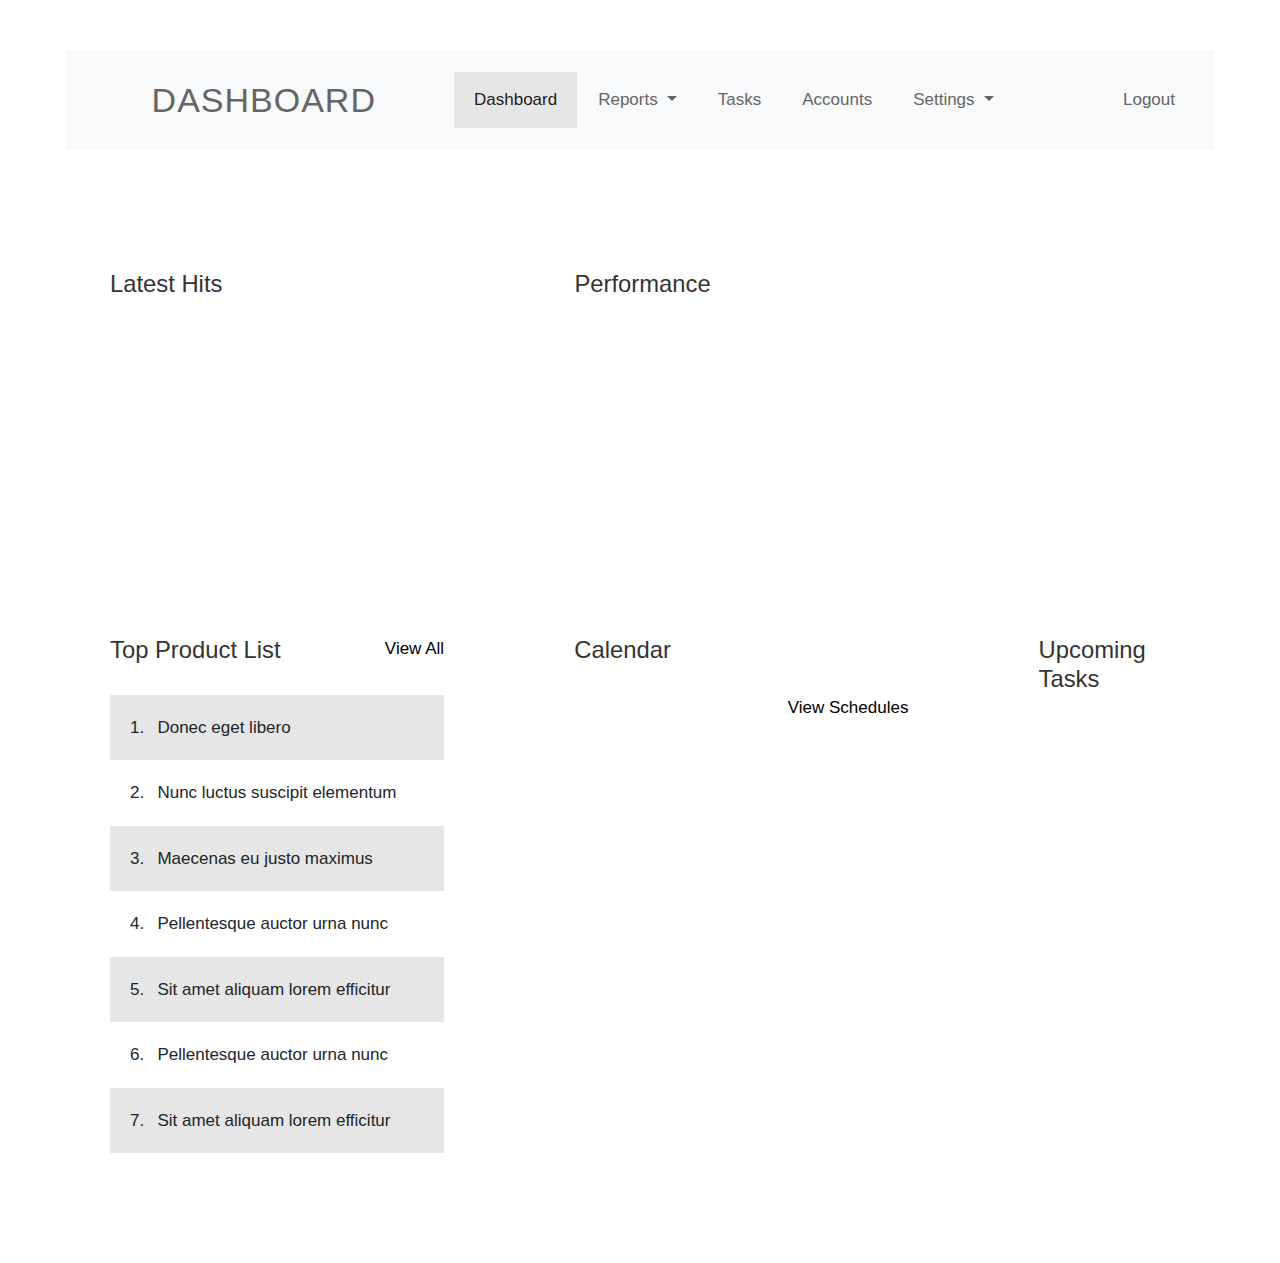
<file: index.html>
<!DOCTYPE html>
<html lang="en">

<head>
    <meta charset="UTF-8">
    <meta name="viewport" content="width=device-width, initial-scale=1.0">
    <meta http-equiv="X-UA-Compatible" content="ie=edge">
    <title>Miranda's Coaching Tracker</title>
    <!--

    Template 2108 Dashboard

	http://www.tooplate.com/view/2108-dashboard

    -->
    <link rel="stylesheet" href="https://fonts.googleapis.com/css?family=Open+Sans:300,400,600">
    <!-- https://fonts.google.com/specimen/Open+Sans -->
    <link rel="stylesheet" href="css/fontawesome.min.css">
    <!-- https://fontawesome.com/ -->
    <link rel="stylesheet" href="css/fullcalendar.min.css">
    <!-- https://fullcalendar.io/ -->
    <link rel="stylesheet" href="css/bootstrap.min.css">
    <!-- https://getbootstrap.com/ -->
    <link rel="stylesheet" href="css/tooplate.css">
</head>

<body id="reportsPage">
    <div class="" id="home">
        <div class="container">
            <div class="row">
                <div class="col-12">
                    <nav class="navbar navbar-expand-xl navbar-light bg-light">
                        <a class="navbar-brand" href="#">
                            <i class="fas fa-3x fa-tachometer-alt tm-site-icon"></i>
                            <h1 class="tm-site-title mb-0">Dashboard</h1>
                        </a>
                        <button class="navbar-toggler ml-auto mr-0" type="button" data-toggle="collapse" data-target="#navbarSupportedContent" aria-controls="navbarSupportedContent"
                            aria-expanded="false" aria-label="Toggle navigation">
                            <span class="navbar-toggler-icon"></span>
                        </button>

                        <div class="collapse navbar-collapse" id="navbarSupportedContent">
                            <ul class="navbar-nav mx-auto">
                                <li class="nav-item">
                                    <a class="nav-link active" href="#">Dashboard
                                        <span class="sr-only">(current)</span>
                                    </a>
                                </li>
                                <li class="nav-item dropdown">
                                    <a class="nav-link dropdown-toggle" href="#" id="navbarDropdown" role="button" data-toggle="dropdown" aria-haspopup="true"
                                        aria-expanded="false">
                                        Reports
                                    </a>
                                    <div class="dropdown-menu" aria-labelledby="navbarDropdown">
                                        <a class="dropdown-item" href="#">Daily Report</a>
                                        <a class="dropdown-item" href="#">Weekly Report</a>
                                        <a class="dropdown-item" href="#">Yearly Report</a>
                                    </div>
                                </li>
                                <li class="nav-item">
                                    <a class="nav-link" href="tasks.html">Tasks</a>
                                </li>

                                <li class="nav-item">
                                    <a class="nav-link" href="accounts.html">Accounts</a>
                                </li>
                                <li class="nav-item dropdown">
                                    <a class="nav-link dropdown-toggle" href="#" id="navbarDropdown" role="button" data-toggle="dropdown" aria-haspopup="true"
                                        aria-expanded="false">
                                        Settings
                                    </a>
                                    <div class="dropdown-menu" aria-labelledby="navbarDropdown">
                                        <a class="dropdown-item" href="#">Profile</a>
                                        <a class="dropdown-item" href="#">Billing</a>
                                        <a class="dropdown-item" href="#">Customize</a>
                                    </div>
                                </li>
                            </ul>
                            <ul class="navbar-nav">
                                <li class="nav-item">
                                    <a class="nav-link d-flex" href="login.html">
                                        <i class="far fa-user mr-2 tm-logout-icon"></i>
                                        <span>Logout</span>
                                    </a>
                                </li>
                            </ul>
                        </div>
                    </nav>
                </div>
            </div>
            <!-- row -->
            <div class="row tm-content-row tm-mt-big">
                <div class="tm-col tm-col-big">
                    <div class="bg-white tm-block h-100">
                        <h2 class="tm-block-title">Latest Hits</h2>
                        <canvas id="lineChart"></canvas>
                    </div>
                </div>
                <div class="tm-col tm-col-big">
                    <div class="bg-white tm-block h-100">
                        <h2 class="tm-block-title">Performance</h2>
                        <canvas id="barChart"></canvas>
                    </div>
                </div>
                <div class="tm-col tm-col-small">
                    <div class="bg-white tm-block h-100">
                        <canvas id="pieChart" class="chartjs-render-monitor"></canvas>
                    </div>
                </div>

                <div class="tm-col tm-col-big">
                    <div class="bg-white tm-block h-100">
                        <div class="row">
                            <div class="col-8">
                                <h2 class="tm-block-title d-inline-block">Top Product List</h2>

                            </div>
                            <div class="col-4 text-right">
                                <a href="products.html" class="tm-link-black">View All</a>
                            </div>
                        </div>
                        <ol class="tm-list-group tm-list-group-alternate-color tm-list-group-pad-big">
                            <li class="tm-list-group-item">
                                Donec eget libero
                            </li>
                            <li class="tm-list-group-item">
                                Nunc luctus suscipit elementum
                            </li>
                            <li class="tm-list-group-item">
                                Maecenas eu justo maximus
                            </li>
                            <li class="tm-list-group-item">
                                Pellentesque auctor urna nunc
                            </li>
                            <li class="tm-list-group-item">
                                Sit amet aliquam lorem efficitur
                            </li>
                            <li class="tm-list-group-item">
                                Pellentesque auctor urna nunc
                            </li>
                            <li class="tm-list-group-item">
                                Sit amet aliquam lorem efficitur
                            </li>
                        </ol>
                    </div>
                </div>
                <div class="tm-col tm-col-big">
                    <div class="bg-white tm-block h-100">
                        <h2 class="tm-block-title">Calendar</h2>
                        <div id="calendar"></div>
                        <div class="row mt-4">
                            <div class="col-12 text-right">
                                <a href="https://outlook.office.com/owa/?realm=discover.com&path=/calendar/view/Month" class="tm-link-black">View Schedules</a>
                            </div>
                        </div>

                    </div>
                </div>
                <div class="tm-col tm-col-small">
                    <div class="bg-white tm-block h-100">
                        <h2 class="tm-block-title">Upcoming Tasks</h2>
                         <div id="container">
                            <div id="header">
                        <div class="task-list task-container" id="pending">
                                <!--<div class="todo-task">
                    <div class="task-header">Sample Header</div>
                    <div class="task-date">25/06/1992</div>
                    <div class="task-description">Lorem Ipsum Dolor Sit Amet</div>
                </div>-->
            </div>
                    </div>
                </div>
            </div>
        </div>
    
            <footer class="row tm-mt-small">
                <div class="col-12 font-weight-light">
                  
                </div>
            </footer>
        </div>
    </div>
</div>
    <script src="js/jquery-3.3.1.min.js"></script>
    <!-- https://jquery.com/download/ -->
    <script src="js/moment.min.js"></script>
    <!-- https://momentjs.com/ -->
    <script src="js/utils.js"></script>
    <script src="js/Chart.min.js"></script>
    <!-- http://www.chartjs.org/docs/latest/ -->
    <script src="js/fullcalendar.min.js"></script>
    <!-- https://fullcalendar.io/ -->
    <script src="js/bootstrap.min.js"></script>
    <!-- https://getbootstrap.com/ -->
    <script src="js/tooplate-scripts.js"></script>
    <script type="text/javascript" src="assets/todo.js"></script>
    
           
    <script>

        let ctxLine,
            ctxBar,
            ctxPie,
            optionsLine,
            optionsBar,
            optionsPie,
            configLine,
            configBar,
            configPie,
            lineChart;
        barChart, pieChart;
        // DOM is ready
        $(function () {
            updateChartOptions();
            drawLineChart(); // Line Chart
            drawBarChart(); // Bar Chart
            drawPieChart(); // Pie Chart
            drawCalendar(); // Calendar

            $(window).resize(function () {
                updateChartOptions();
                updateLineChart();
                updateBarChart();
                reloadPage();
            });
        })
    </script>
</body>
</html>
</file>
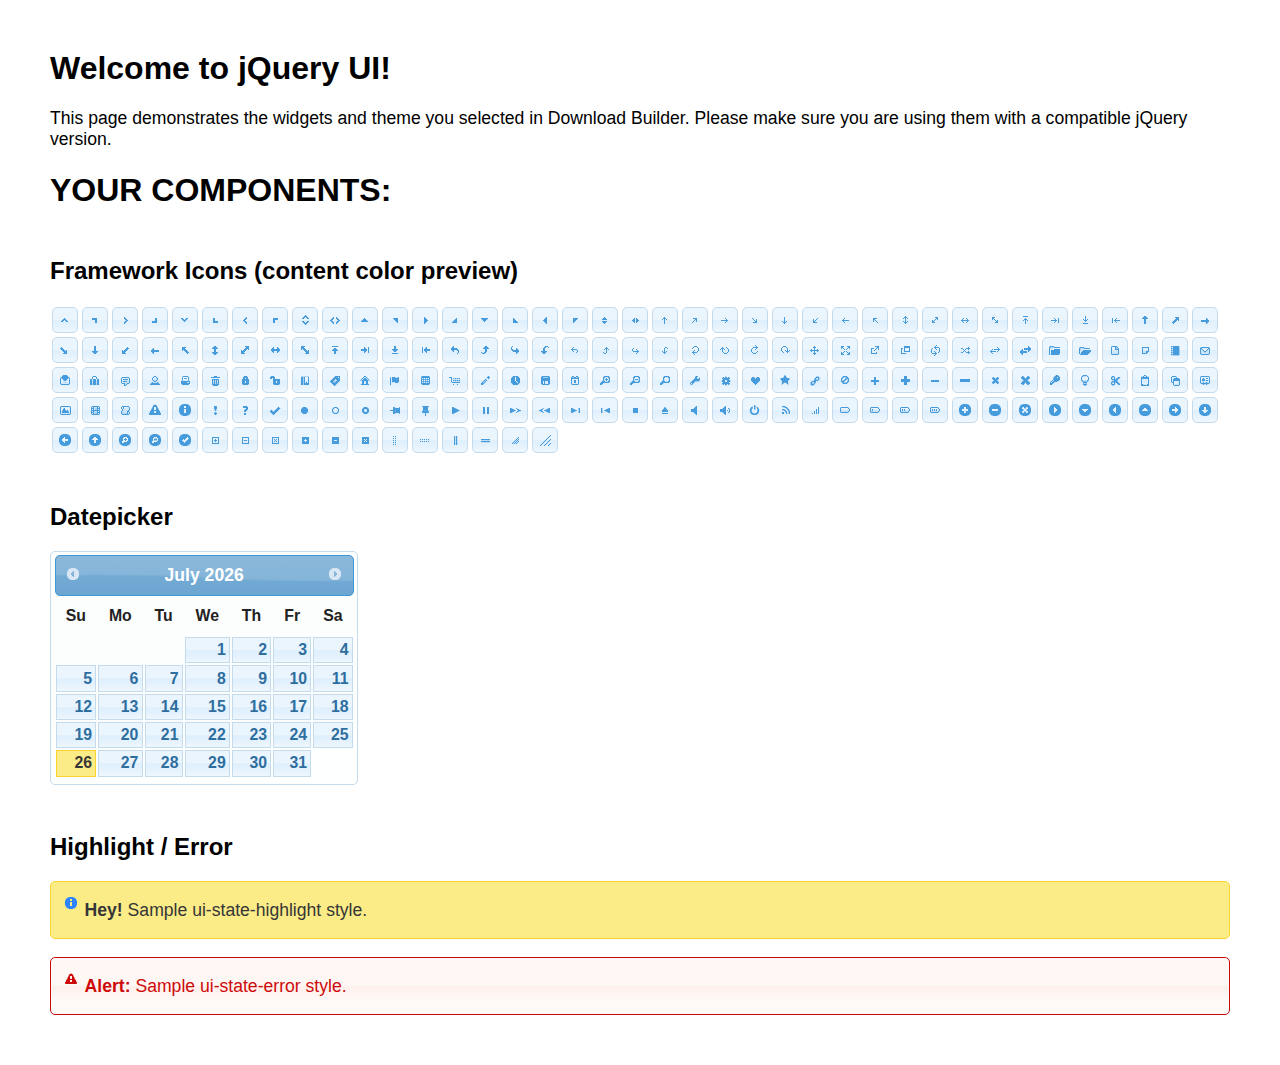
<file: jquery-ui-datepicker/index.html>
<!doctype html>
<html lang="us">
<head>
	<meta charset="utf-8">
	<title>jQuery UI Example Page</title>
	<link href="jquery-ui.css" rel="stylesheet">
	<style>
	body{
		font-family: "Trebuchet MS", sans-serif;
		margin: 50px;
	}
	.demoHeaders {
		margin-top: 2em;
	}
	#dialog-link {
		padding: .4em 1em .4em 20px;
		text-decoration: none;
		position: relative;
	}
	#dialog-link span.ui-icon {
		margin: 0 5px 0 0;
		position: absolute;
		left: .2em;
		top: 50%;
		margin-top: -8px;
	}
	#icons {
		margin: 0;
		padding: 0;
	}
	#icons li {
		margin: 2px;
		position: relative;
		padding: 4px 0;
		cursor: pointer;
		float: left;
		list-style: none;
	}
	#icons span.ui-icon {
		float: left;
		margin: 0 4px;
	}
	.fakewindowcontain .ui-widget-overlay {
		position: absolute;
	}
	select {
		width: 200px;
	}
	</style>
</head>
<body>

<h1>Welcome to jQuery UI!</h1>

<div class="ui-widget">
	<p>This page demonstrates the widgets and theme you selected in Download Builder. Please make sure you are using them with a compatible jQuery version.</p>
</div>

<h1>YOUR COMPONENTS:</h1>
















<h2 class="demoHeaders">Framework Icons (content color preview)</h2>
<ul id="icons" class="ui-widget ui-helper-clearfix">
	<li class="ui-state-default ui-corner-all" title=".ui-icon-caret-1-n"><span class="ui-icon ui-icon-caret-1-n"></span></li>
	<li class="ui-state-default ui-corner-all" title=".ui-icon-caret-1-ne"><span class="ui-icon ui-icon-caret-1-ne"></span></li>
	<li class="ui-state-default ui-corner-all" title=".ui-icon-caret-1-e"><span class="ui-icon ui-icon-caret-1-e"></span></li>
	<li class="ui-state-default ui-corner-all" title=".ui-icon-caret-1-se"><span class="ui-icon ui-icon-caret-1-se"></span></li>
	<li class="ui-state-default ui-corner-all" title=".ui-icon-caret-1-s"><span class="ui-icon ui-icon-caret-1-s"></span></li>
	<li class="ui-state-default ui-corner-all" title=".ui-icon-caret-1-sw"><span class="ui-icon ui-icon-caret-1-sw"></span></li>
	<li class="ui-state-default ui-corner-all" title=".ui-icon-caret-1-w"><span class="ui-icon ui-icon-caret-1-w"></span></li>
	<li class="ui-state-default ui-corner-all" title=".ui-icon-caret-1-nw"><span class="ui-icon ui-icon-caret-1-nw"></span></li>
	<li class="ui-state-default ui-corner-all" title=".ui-icon-caret-2-n-s"><span class="ui-icon ui-icon-caret-2-n-s"></span></li>
	<li class="ui-state-default ui-corner-all" title=".ui-icon-caret-2-e-w"><span class="ui-icon ui-icon-caret-2-e-w"></span></li>
	<li class="ui-state-default ui-corner-all" title=".ui-icon-triangle-1-n"><span class="ui-icon ui-icon-triangle-1-n"></span></li>
	<li class="ui-state-default ui-corner-all" title=".ui-icon-triangle-1-ne"><span class="ui-icon ui-icon-triangle-1-ne"></span></li>
	<li class="ui-state-default ui-corner-all" title=".ui-icon-triangle-1-e"><span class="ui-icon ui-icon-triangle-1-e"></span></li>
	<li class="ui-state-default ui-corner-all" title=".ui-icon-triangle-1-se"><span class="ui-icon ui-icon-triangle-1-se"></span></li>
	<li class="ui-state-default ui-corner-all" title=".ui-icon-triangle-1-s"><span class="ui-icon ui-icon-triangle-1-s"></span></li>
	<li class="ui-state-default ui-corner-all" title=".ui-icon-triangle-1-sw"><span class="ui-icon ui-icon-triangle-1-sw"></span></li>
	<li class="ui-state-default ui-corner-all" title=".ui-icon-triangle-1-w"><span class="ui-icon ui-icon-triangle-1-w"></span></li>
	<li class="ui-state-default ui-corner-all" title=".ui-icon-triangle-1-nw"><span class="ui-icon ui-icon-triangle-1-nw"></span></li>
	<li class="ui-state-default ui-corner-all" title=".ui-icon-triangle-2-n-s"><span class="ui-icon ui-icon-triangle-2-n-s"></span></li>
	<li class="ui-state-default ui-corner-all" title=".ui-icon-triangle-2-e-w"><span class="ui-icon ui-icon-triangle-2-e-w"></span></li>
	<li class="ui-state-default ui-corner-all" title=".ui-icon-arrow-1-n"><span class="ui-icon ui-icon-arrow-1-n"></span></li>
	<li class="ui-state-default ui-corner-all" title=".ui-icon-arrow-1-ne"><span class="ui-icon ui-icon-arrow-1-ne"></span></li>
	<li class="ui-state-default ui-corner-all" title=".ui-icon-arrow-1-e"><span class="ui-icon ui-icon-arrow-1-e"></span></li>
	<li class="ui-state-default ui-corner-all" title=".ui-icon-arrow-1-se"><span class="ui-icon ui-icon-arrow-1-se"></span></li>
	<li class="ui-state-default ui-corner-all" title=".ui-icon-arrow-1-s"><span class="ui-icon ui-icon-arrow-1-s"></span></li>
	<li class="ui-state-default ui-corner-all" title=".ui-icon-arrow-1-sw"><span class="ui-icon ui-icon-arrow-1-sw"></span></li>
	<li class="ui-state-default ui-corner-all" title=".ui-icon-arrow-1-w"><span class="ui-icon ui-icon-arrow-1-w"></span></li>
	<li class="ui-state-default ui-corner-all" title=".ui-icon-arrow-1-nw"><span class="ui-icon ui-icon-arrow-1-nw"></span></li>
	<li class="ui-state-default ui-corner-all" title=".ui-icon-arrow-2-n-s"><span class="ui-icon ui-icon-arrow-2-n-s"></span></li>
	<li class="ui-state-default ui-corner-all" title=".ui-icon-arrow-2-ne-sw"><span class="ui-icon ui-icon-arrow-2-ne-sw"></span></li>
	<li class="ui-state-default ui-corner-all" title=".ui-icon-arrow-2-e-w"><span class="ui-icon ui-icon-arrow-2-e-w"></span></li>
	<li class="ui-state-default ui-corner-all" title=".ui-icon-arrow-2-se-nw"><span class="ui-icon ui-icon-arrow-2-se-nw"></span></li>
	<li class="ui-state-default ui-corner-all" title=".ui-icon-arrowstop-1-n"><span class="ui-icon ui-icon-arrowstop-1-n"></span></li>
	<li class="ui-state-default ui-corner-all" title=".ui-icon-arrowstop-1-e"><span class="ui-icon ui-icon-arrowstop-1-e"></span></li>
	<li class="ui-state-default ui-corner-all" title=".ui-icon-arrowstop-1-s"><span class="ui-icon ui-icon-arrowstop-1-s"></span></li>
	<li class="ui-state-default ui-corner-all" title=".ui-icon-arrowstop-1-w"><span class="ui-icon ui-icon-arrowstop-1-w"></span></li>
	<li class="ui-state-default ui-corner-all" title=".ui-icon-arrowthick-1-n"><span class="ui-icon ui-icon-arrowthick-1-n"></span></li>
	<li class="ui-state-default ui-corner-all" title=".ui-icon-arrowthick-1-ne"><span class="ui-icon ui-icon-arrowthick-1-ne"></span></li>
	<li class="ui-state-default ui-corner-all" title=".ui-icon-arrowthick-1-e"><span class="ui-icon ui-icon-arrowthick-1-e"></span></li>
	<li class="ui-state-default ui-corner-all" title=".ui-icon-arrowthick-1-se"><span class="ui-icon ui-icon-arrowthick-1-se"></span></li>
	<li class="ui-state-default ui-corner-all" title=".ui-icon-arrowthick-1-s"><span class="ui-icon ui-icon-arrowthick-1-s"></span></li>
	<li class="ui-state-default ui-corner-all" title=".ui-icon-arrowthick-1-sw"><span class="ui-icon ui-icon-arrowthick-1-sw"></span></li>
	<li class="ui-state-default ui-corner-all" title=".ui-icon-arrowthick-1-w"><span class="ui-icon ui-icon-arrowthick-1-w"></span></li>
	<li class="ui-state-default ui-corner-all" title=".ui-icon-arrowthick-1-nw"><span class="ui-icon ui-icon-arrowthick-1-nw"></span></li>
	<li class="ui-state-default ui-corner-all" title=".ui-icon-arrowthick-2-n-s"><span class="ui-icon ui-icon-arrowthick-2-n-s"></span></li>
	<li class="ui-state-default ui-corner-all" title=".ui-icon-arrowthick-2-ne-sw"><span class="ui-icon ui-icon-arrowthick-2-ne-sw"></span></li>
	<li class="ui-state-default ui-corner-all" title=".ui-icon-arrowthick-2-e-w"><span class="ui-icon ui-icon-arrowthick-2-e-w"></span></li>
	<li class="ui-state-default ui-corner-all" title=".ui-icon-arrowthick-2-se-nw"><span class="ui-icon ui-icon-arrowthick-2-se-nw"></span></li>
	<li class="ui-state-default ui-corner-all" title=".ui-icon-arrowthickstop-1-n"><span class="ui-icon ui-icon-arrowthickstop-1-n"></span></li>
	<li class="ui-state-default ui-corner-all" title=".ui-icon-arrowthickstop-1-e"><span class="ui-icon ui-icon-arrowthickstop-1-e"></span></li>
	<li class="ui-state-default ui-corner-all" title=".ui-icon-arrowthickstop-1-s"><span class="ui-icon ui-icon-arrowthickstop-1-s"></span></li>
	<li class="ui-state-default ui-corner-all" title=".ui-icon-arrowthickstop-1-w"><span class="ui-icon ui-icon-arrowthickstop-1-w"></span></li>
	<li class="ui-state-default ui-corner-all" title=".ui-icon-arrowreturnthick-1-w"><span class="ui-icon ui-icon-arrowreturnthick-1-w"></span></li>
	<li class="ui-state-default ui-corner-all" title=".ui-icon-arrowreturnthick-1-n"><span class="ui-icon ui-icon-arrowreturnthick-1-n"></span></li>
	<li class="ui-state-default ui-corner-all" title=".ui-icon-arrowreturnthick-1-e"><span class="ui-icon ui-icon-arrowreturnthick-1-e"></span></li>
	<li class="ui-state-default ui-corner-all" title=".ui-icon-arrowreturnthick-1-s"><span class="ui-icon ui-icon-arrowreturnthick-1-s"></span></li>
	<li class="ui-state-default ui-corner-all" title=".ui-icon-arrowreturn-1-w"><span class="ui-icon ui-icon-arrowreturn-1-w"></span></li>
	<li class="ui-state-default ui-corner-all" title=".ui-icon-arrowreturn-1-n"><span class="ui-icon ui-icon-arrowreturn-1-n"></span></li>
	<li class="ui-state-default ui-corner-all" title=".ui-icon-arrowreturn-1-e"><span class="ui-icon ui-icon-arrowreturn-1-e"></span></li>
	<li class="ui-state-default ui-corner-all" title=".ui-icon-arrowreturn-1-s"><span class="ui-icon ui-icon-arrowreturn-1-s"></span></li>
	<li class="ui-state-default ui-corner-all" title=".ui-icon-arrowrefresh-1-w"><span class="ui-icon ui-icon-arrowrefresh-1-w"></span></li>
	<li class="ui-state-default ui-corner-all" title=".ui-icon-arrowrefresh-1-n"><span class="ui-icon ui-icon-arrowrefresh-1-n"></span></li>
	<li class="ui-state-default ui-corner-all" title=".ui-icon-arrowrefresh-1-e"><span class="ui-icon ui-icon-arrowrefresh-1-e"></span></li>
	<li class="ui-state-default ui-corner-all" title=".ui-icon-arrowrefresh-1-s"><span class="ui-icon ui-icon-arrowrefresh-1-s"></span></li>
	<li class="ui-state-default ui-corner-all" title=".ui-icon-arrow-4"><span class="ui-icon ui-icon-arrow-4"></span></li>
	<li class="ui-state-default ui-corner-all" title=".ui-icon-arrow-4-diag"><span class="ui-icon ui-icon-arrow-4-diag"></span></li>
	<li class="ui-state-default ui-corner-all" title=".ui-icon-extlink"><span class="ui-icon ui-icon-extlink"></span></li>
	<li class="ui-state-default ui-corner-all" title=".ui-icon-newwin"><span class="ui-icon ui-icon-newwin"></span></li>
	<li class="ui-state-default ui-corner-all" title=".ui-icon-refresh"><span class="ui-icon ui-icon-refresh"></span></li>
	<li class="ui-state-default ui-corner-all" title=".ui-icon-shuffle"><span class="ui-icon ui-icon-shuffle"></span></li>
	<li class="ui-state-default ui-corner-all" title=".ui-icon-transfer-e-w"><span class="ui-icon ui-icon-transfer-e-w"></span></li>
	<li class="ui-state-default ui-corner-all" title=".ui-icon-transferthick-e-w"><span class="ui-icon ui-icon-transferthick-e-w"></span></li>
	<li class="ui-state-default ui-corner-all" title=".ui-icon-folder-collapsed"><span class="ui-icon ui-icon-folder-collapsed"></span></li>
	<li class="ui-state-default ui-corner-all" title=".ui-icon-folder-open"><span class="ui-icon ui-icon-folder-open"></span></li>
	<li class="ui-state-default ui-corner-all" title=".ui-icon-document"><span class="ui-icon ui-icon-document"></span></li>
	<li class="ui-state-default ui-corner-all" title=".ui-icon-document-b"><span class="ui-icon ui-icon-document-b"></span></li>
	<li class="ui-state-default ui-corner-all" title=".ui-icon-note"><span class="ui-icon ui-icon-note"></span></li>
	<li class="ui-state-default ui-corner-all" title=".ui-icon-mail-closed"><span class="ui-icon ui-icon-mail-closed"></span></li>
	<li class="ui-state-default ui-corner-all" title=".ui-icon-mail-open"><span class="ui-icon ui-icon-mail-open"></span></li>
	<li class="ui-state-default ui-corner-all" title=".ui-icon-suitcase"><span class="ui-icon ui-icon-suitcase"></span></li>
	<li class="ui-state-default ui-corner-all" title=".ui-icon-comment"><span class="ui-icon ui-icon-comment"></span></li>
	<li class="ui-state-default ui-corner-all" title=".ui-icon-person"><span class="ui-icon ui-icon-person"></span></li>
	<li class="ui-state-default ui-corner-all" title=".ui-icon-print"><span class="ui-icon ui-icon-print"></span></li>
	<li class="ui-state-default ui-corner-all" title=".ui-icon-trash"><span class="ui-icon ui-icon-trash"></span></li>
	<li class="ui-state-default ui-corner-all" title=".ui-icon-locked"><span class="ui-icon ui-icon-locked"></span></li>
	<li class="ui-state-default ui-corner-all" title=".ui-icon-unlocked"><span class="ui-icon ui-icon-unlocked"></span></li>
	<li class="ui-state-default ui-corner-all" title=".ui-icon-bookmark"><span class="ui-icon ui-icon-bookmark"></span></li>
	<li class="ui-state-default ui-corner-all" title=".ui-icon-tag"><span class="ui-icon ui-icon-tag"></span></li>
	<li class="ui-state-default ui-corner-all" title=".ui-icon-home"><span class="ui-icon ui-icon-home"></span></li>
	<li class="ui-state-default ui-corner-all" title=".ui-icon-flag"><span class="ui-icon ui-icon-flag"></span></li>
	<li class="ui-state-default ui-corner-all" title=".ui-icon-calculator"><span class="ui-icon ui-icon-calculator"></span></li>
	<li class="ui-state-default ui-corner-all" title=".ui-icon-cart"><span class="ui-icon ui-icon-cart"></span></li>
	<li class="ui-state-default ui-corner-all" title=".ui-icon-pencil"><span class="ui-icon ui-icon-pencil"></span></li>
	<li class="ui-state-default ui-corner-all" title=".ui-icon-clock"><span class="ui-icon ui-icon-clock"></span></li>
	<li class="ui-state-default ui-corner-all" title=".ui-icon-disk"><span class="ui-icon ui-icon-disk"></span></li>
	<li class="ui-state-default ui-corner-all" title=".ui-icon-calendar"><span class="ui-icon ui-icon-calendar"></span></li>
	<li class="ui-state-default ui-corner-all" title=".ui-icon-zoomin"><span class="ui-icon ui-icon-zoomin"></span></li>
	<li class="ui-state-default ui-corner-all" title=".ui-icon-zoomout"><span class="ui-icon ui-icon-zoomout"></span></li>
	<li class="ui-state-default ui-corner-all" title=".ui-icon-search"><span class="ui-icon ui-icon-search"></span></li>
	<li class="ui-state-default ui-corner-all" title=".ui-icon-wrench"><span class="ui-icon ui-icon-wrench"></span></li>
	<li class="ui-state-default ui-corner-all" title=".ui-icon-gear"><span class="ui-icon ui-icon-gear"></span></li>
	<li class="ui-state-default ui-corner-all" title=".ui-icon-heart"><span class="ui-icon ui-icon-heart"></span></li>
	<li class="ui-state-default ui-corner-all" title=".ui-icon-star"><span class="ui-icon ui-icon-star"></span></li>
	<li class="ui-state-default ui-corner-all" title=".ui-icon-link"><span class="ui-icon ui-icon-link"></span></li>
	<li class="ui-state-default ui-corner-all" title=".ui-icon-cancel"><span class="ui-icon ui-icon-cancel"></span></li>
	<li class="ui-state-default ui-corner-all" title=".ui-icon-plus"><span class="ui-icon ui-icon-plus"></span></li>
	<li class="ui-state-default ui-corner-all" title=".ui-icon-plusthick"><span class="ui-icon ui-icon-plusthick"></span></li>
	<li class="ui-state-default ui-corner-all" title=".ui-icon-minus"><span class="ui-icon ui-icon-minus"></span></li>
	<li class="ui-state-default ui-corner-all" title=".ui-icon-minusthick"><span class="ui-icon ui-icon-minusthick"></span></li>
	<li class="ui-state-default ui-corner-all" title=".ui-icon-close"><span class="ui-icon ui-icon-close"></span></li>
	<li class="ui-state-default ui-corner-all" title=".ui-icon-closethick"><span class="ui-icon ui-icon-closethick"></span></li>
	<li class="ui-state-default ui-corner-all" title=".ui-icon-key"><span class="ui-icon ui-icon-key"></span></li>
	<li class="ui-state-default ui-corner-all" title=".ui-icon-lightbulb"><span class="ui-icon ui-icon-lightbulb"></span></li>
	<li class="ui-state-default ui-corner-all" title=".ui-icon-scissors"><span class="ui-icon ui-icon-scissors"></span></li>
	<li class="ui-state-default ui-corner-all" title=".ui-icon-clipboard"><span class="ui-icon ui-icon-clipboard"></span></li>
	<li class="ui-state-default ui-corner-all" title=".ui-icon-copy"><span class="ui-icon ui-icon-copy"></span></li>
	<li class="ui-state-default ui-corner-all" title=".ui-icon-contact"><span class="ui-icon ui-icon-contact"></span></li>
	<li class="ui-state-default ui-corner-all" title=".ui-icon-image"><span class="ui-icon ui-icon-image"></span></li>
	<li class="ui-state-default ui-corner-all" title=".ui-icon-video"><span class="ui-icon ui-icon-video"></span></li>
	<li class="ui-state-default ui-corner-all" title=".ui-icon-script"><span class="ui-icon ui-icon-script"></span></li>
	<li class="ui-state-default ui-corner-all" title=".ui-icon-alert"><span class="ui-icon ui-icon-alert"></span></li>
	<li class="ui-state-default ui-corner-all" title=".ui-icon-info"><span class="ui-icon ui-icon-info"></span></li>
	<li class="ui-state-default ui-corner-all" title=".ui-icon-notice"><span class="ui-icon ui-icon-notice"></span></li>
	<li class="ui-state-default ui-corner-all" title=".ui-icon-help"><span class="ui-icon ui-icon-help"></span></li>
	<li class="ui-state-default ui-corner-all" title=".ui-icon-check"><span class="ui-icon ui-icon-check"></span></li>
	<li class="ui-state-default ui-corner-all" title=".ui-icon-bullet"><span class="ui-icon ui-icon-bullet"></span></li>
	<li class="ui-state-default ui-corner-all" title=".ui-icon-radio-off"><span class="ui-icon ui-icon-radio-off"></span></li>
	<li class="ui-state-default ui-corner-all" title=".ui-icon-radio-on"><span class="ui-icon ui-icon-radio-on"></span></li>
	<li class="ui-state-default ui-corner-all" title=".ui-icon-pin-w"><span class="ui-icon ui-icon-pin-w"></span></li>
	<li class="ui-state-default ui-corner-all" title=".ui-icon-pin-s"><span class="ui-icon ui-icon-pin-s"></span></li>
	<li class="ui-state-default ui-corner-all" title=".ui-icon-play"><span class="ui-icon ui-icon-play"></span></li>
	<li class="ui-state-default ui-corner-all" title=".ui-icon-pause"><span class="ui-icon ui-icon-pause"></span></li>
	<li class="ui-state-default ui-corner-all" title=".ui-icon-seek-next"><span class="ui-icon ui-icon-seek-next"></span></li>
	<li class="ui-state-default ui-corner-all" title=".ui-icon-seek-prev"><span class="ui-icon ui-icon-seek-prev"></span></li>
	<li class="ui-state-default ui-corner-all" title=".ui-icon-seek-end"><span class="ui-icon ui-icon-seek-end"></span></li>
	<li class="ui-state-default ui-corner-all" title=".ui-icon-seek-first"><span class="ui-icon ui-icon-seek-first"></span></li>
	<li class="ui-state-default ui-corner-all" title=".ui-icon-stop"><span class="ui-icon ui-icon-stop"></span></li>
	<li class="ui-state-default ui-corner-all" title=".ui-icon-eject"><span class="ui-icon ui-icon-eject"></span></li>
	<li class="ui-state-default ui-corner-all" title=".ui-icon-volume-off"><span class="ui-icon ui-icon-volume-off"></span></li>
	<li class="ui-state-default ui-corner-all" title=".ui-icon-volume-on"><span class="ui-icon ui-icon-volume-on"></span></li>
	<li class="ui-state-default ui-corner-all" title=".ui-icon-power"><span class="ui-icon ui-icon-power"></span></li>
	<li class="ui-state-default ui-corner-all" title=".ui-icon-signal-diag"><span class="ui-icon ui-icon-signal-diag"></span></li>
	<li class="ui-state-default ui-corner-all" title=".ui-icon-signal"><span class="ui-icon ui-icon-signal"></span></li>
	<li class="ui-state-default ui-corner-all" title=".ui-icon-battery-0"><span class="ui-icon ui-icon-battery-0"></span></li>
	<li class="ui-state-default ui-corner-all" title=".ui-icon-battery-1"><span class="ui-icon ui-icon-battery-1"></span></li>
	<li class="ui-state-default ui-corner-all" title=".ui-icon-battery-2"><span class="ui-icon ui-icon-battery-2"></span></li>
	<li class="ui-state-default ui-corner-all" title=".ui-icon-battery-3"><span class="ui-icon ui-icon-battery-3"></span></li>
	<li class="ui-state-default ui-corner-all" title=".ui-icon-circle-plus"><span class="ui-icon ui-icon-circle-plus"></span></li>
	<li class="ui-state-default ui-corner-all" title=".ui-icon-circle-minus"><span class="ui-icon ui-icon-circle-minus"></span></li>
	<li class="ui-state-default ui-corner-all" title=".ui-icon-circle-close"><span class="ui-icon ui-icon-circle-close"></span></li>
	<li class="ui-state-default ui-corner-all" title=".ui-icon-circle-triangle-e"><span class="ui-icon ui-icon-circle-triangle-e"></span></li>
	<li class="ui-state-default ui-corner-all" title=".ui-icon-circle-triangle-s"><span class="ui-icon ui-icon-circle-triangle-s"></span></li>
	<li class="ui-state-default ui-corner-all" title=".ui-icon-circle-triangle-w"><span class="ui-icon ui-icon-circle-triangle-w"></span></li>
	<li class="ui-state-default ui-corner-all" title=".ui-icon-circle-triangle-n"><span class="ui-icon ui-icon-circle-triangle-n"></span></li>
	<li class="ui-state-default ui-corner-all" title=".ui-icon-circle-arrow-e"><span class="ui-icon ui-icon-circle-arrow-e"></span></li>
	<li class="ui-state-default ui-corner-all" title=".ui-icon-circle-arrow-s"><span class="ui-icon ui-icon-circle-arrow-s"></span></li>
	<li class="ui-state-default ui-corner-all" title=".ui-icon-circle-arrow-w"><span class="ui-icon ui-icon-circle-arrow-w"></span></li>
	<li class="ui-state-default ui-corner-all" title=".ui-icon-circle-arrow-n"><span class="ui-icon ui-icon-circle-arrow-n"></span></li>
	<li class="ui-state-default ui-corner-all" title=".ui-icon-circle-zoomin"><span class="ui-icon ui-icon-circle-zoomin"></span></li>
	<li class="ui-state-default ui-corner-all" title=".ui-icon-circle-zoomout"><span class="ui-icon ui-icon-circle-zoomout"></span></li>
	<li class="ui-state-default ui-corner-all" title=".ui-icon-circle-check"><span class="ui-icon ui-icon-circle-check"></span></li>
	<li class="ui-state-default ui-corner-all" title=".ui-icon-circlesmall-plus"><span class="ui-icon ui-icon-circlesmall-plus"></span></li>
	<li class="ui-state-default ui-corner-all" title=".ui-icon-circlesmall-minus"><span class="ui-icon ui-icon-circlesmall-minus"></span></li>
	<li class="ui-state-default ui-corner-all" title=".ui-icon-circlesmall-close"><span class="ui-icon ui-icon-circlesmall-close"></span></li>
	<li class="ui-state-default ui-corner-all" title=".ui-icon-squaresmall-plus"><span class="ui-icon ui-icon-squaresmall-plus"></span></li>
	<li class="ui-state-default ui-corner-all" title=".ui-icon-squaresmall-minus"><span class="ui-icon ui-icon-squaresmall-minus"></span></li>
	<li class="ui-state-default ui-corner-all" title=".ui-icon-squaresmall-close"><span class="ui-icon ui-icon-squaresmall-close"></span></li>
	<li class="ui-state-default ui-corner-all" title=".ui-icon-grip-dotted-vertical"><span class="ui-icon ui-icon-grip-dotted-vertical"></span></li>
	<li class="ui-state-default ui-corner-all" title=".ui-icon-grip-dotted-horizontal"><span class="ui-icon ui-icon-grip-dotted-horizontal"></span></li>
	<li class="ui-state-default ui-corner-all" title=".ui-icon-grip-solid-vertical"><span class="ui-icon ui-icon-grip-solid-vertical"></span></li>
	<li class="ui-state-default ui-corner-all" title=".ui-icon-grip-solid-horizontal"><span class="ui-icon ui-icon-grip-solid-horizontal"></span></li>
	<li class="ui-state-default ui-corner-all" title=".ui-icon-gripsmall-diagonal-se"><span class="ui-icon ui-icon-gripsmall-diagonal-se"></span></li>
	<li class="ui-state-default ui-corner-all" title=".ui-icon-grip-diagonal-se"><span class="ui-icon ui-icon-grip-diagonal-se"></span></li>
</ul>




<!-- Datepicker -->
<h2 class="demoHeaders">Datepicker</h2>
<div id="datepicker"></div>












<!-- Highlight / Error -->
<h2 class="demoHeaders">Highlight / Error</h2>
<div class="ui-widget">
	<div class="ui-state-highlight ui-corner-all" style="margin-top: 20px; padding: 0 .7em;">
		<p><span class="ui-icon ui-icon-info" style="float: left; margin-right: .3em;"></span>
		<strong>Hey!</strong> Sample ui-state-highlight style.</p>
	</div>
</div>
<br>
<div class="ui-widget">
	<div class="ui-state-error ui-corner-all" style="padding: 0 .7em;">
		<p><span class="ui-icon ui-icon-alert" style="float: left; margin-right: .3em;"></span>
		<strong>Alert:</strong> Sample ui-state-error style.</p>
	</div>
</div>

<script src="external/jquery/jquery.js"></script>
<script src="jquery-ui.js"></script>
<script>















$( "#datepicker" ).datepicker({
	inline: true
});














// Hover states on the static widgets
$( "#dialog-link, #icons li" ).hover(
	function() {
		$( this ).addClass( "ui-state-hover" );
	},
	function() {
		$( this ).removeClass( "ui-state-hover" );
	}
);
</script>
</body>
</html>
</file>
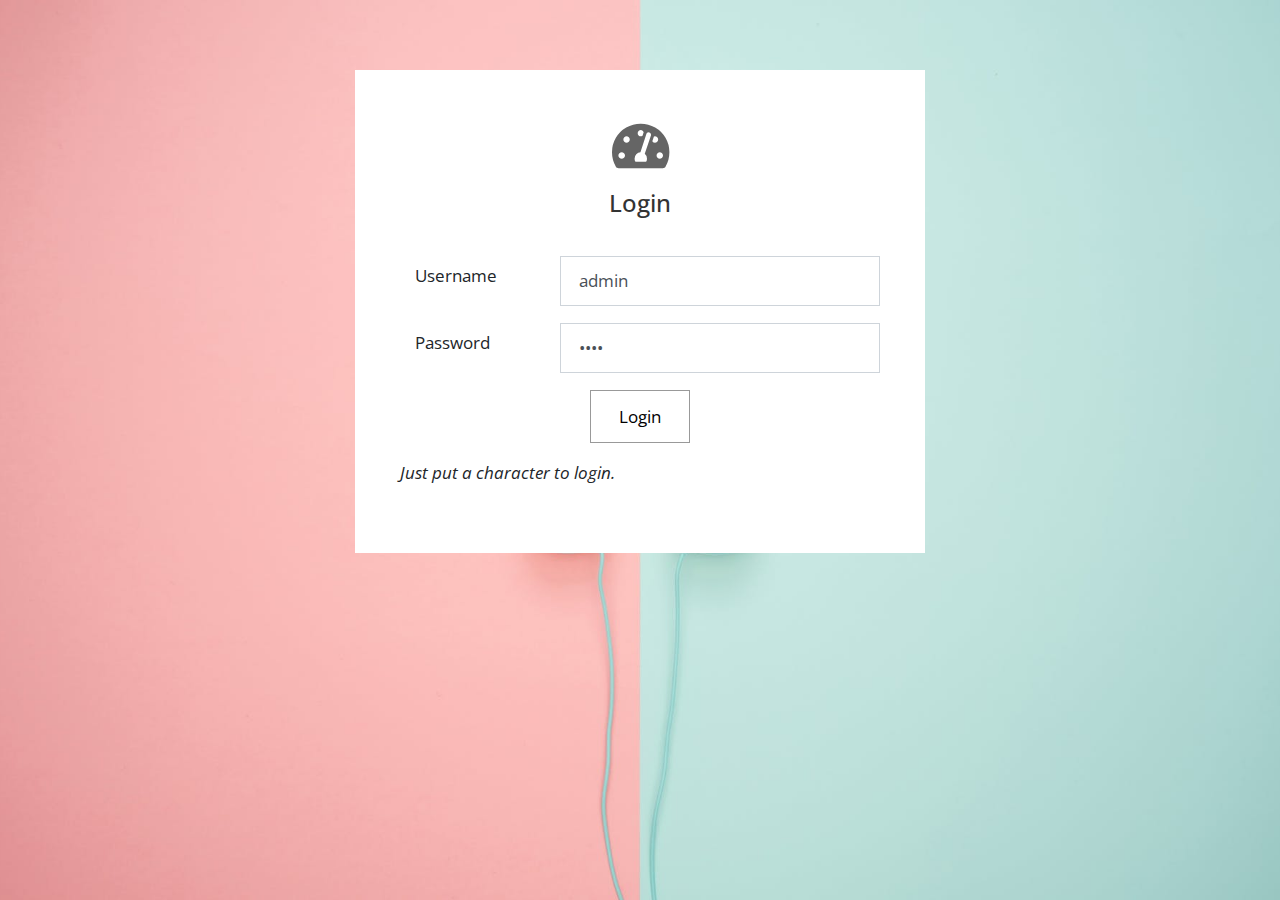
<file: login.html>
<!DOCTYPE html>
<html lang="en">

<head>
    <meta charset="UTF-8">
    <meta name="viewport" content="width=device-width, initial-scale=1.0">
    <meta http-equiv="X-UA-Compatible" content="ie=edge">
    <title>Login Page - Dashboard Admin Template</title>
    <!--

    Template 2108 Dashboard

	http://www.tooplate.com/view/2108-dashboard

    -->
    <link rel="stylesheet" href="https://fonts.googleapis.com/css?family=Open+Sans:300,400,600">
    <!-- https://fonts.google.com/specimen/Open+Sans -->
    <link rel="stylesheet" href="css/fontawesome.min.css">
    <!-- https://fontawesome.com/ -->
    <link rel="stylesheet" href="css/bootstrap.min.css">
    <!-- https://getbootstrap.com/ -->
    <link rel="stylesheet" href="css/tooplate.css">
</head>

<body class="bg03">
    <div class="container">
        <div class="row tm-mt-big">
            <div class="col-12 mx-auto tm-login-col">
                <div class="bg-white tm-block">
                    <div class="row">
                        <div class="col-12 text-center">
                            <i class="fas fa-3x fa-tachometer-alt tm-site-icon text-center"></i>
                            <h2 class="tm-block-title mt-3">Login</h2>
                        </div>
                    </div>
                    <div class="row mt-2">
                        <div class="col-12">
                            <form action="index.html" method="post" class="tm-login-form">
                                <div class="input-group">
                                    <label for="username" class="col-xl-4 col-lg-4 col-md-4 col-sm-5 col-form-label">Username</label>
                                    <input name="username" type="text" class="form-control validate col-xl-9 col-lg-8 col-md-8 col-sm-7" id="username" value="admin" required>
                                </div>
                                <div class="input-group mt-3">
                                    <label for="password" class="col-xl-4 col-lg-4 col-md-4 col-sm-5 col-form-label">Password</label>
                                    <input name="password" type="password" class="form-control validate" id="password" value="1234" required>
                                </div>
                                <div class="input-group mt-3">
                                    <button type="submit" class="btn btn-primary d-inline-block mx-auto">Login</button>
                                </div>
                                <div class="input-group mt-3">
                                    <p><em>Just put a character to login.</em></p>
                                </div>
                            </form>
                        </div>
                    </div>
                </div>
            </div>
        </div>
        <footer class="row tm-mt-big">
            <div class="col-12 font-weight-light text-center">
               
                </p>
            </div>
        </footer>
    </div>
</body>

</html>
</file>
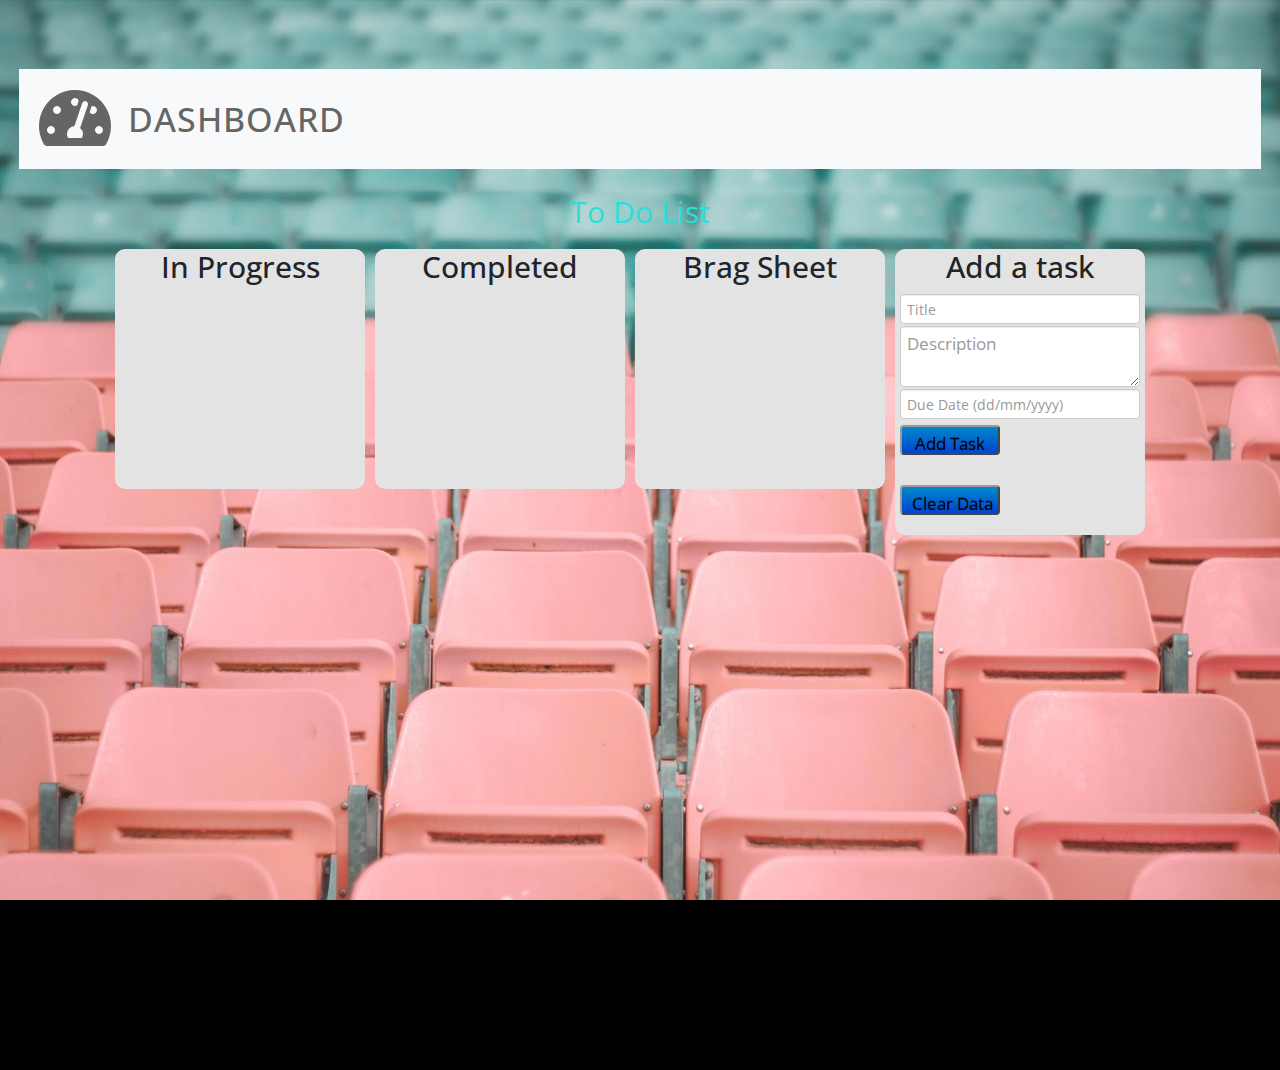
<file: Tasks.html>
<html>
    <head>
        <meta charset="UTF-8">
         <meta name="viewport" content="width=device-width, initial-scale=1.0">
    <meta http-equiv="X-UA-Compatible" content="ie=edge">
        <title>To Do List</title>

        <link rel="stylesheet" href="lib/Bootstrap/bootstrap.min.css" />
        <link rel="stylesheet" href="lib/jQuery/jquery.ui.min.css" />
        <link rel="stylesheet" href="assets/todo.css" />
        <link rel="stylesheet" href="https://fonts.googleapis.com/css?family=Open+Sans:300,400,600">
    <!-- https://fonts.google.com/specimen/Open+Sans -->
    <link rel="stylesheet" href="css/fontawesome.min.css">
    <!-- https://fontawesome.com/ -->
    
    
    <link rel="stylesheet" href="css/bootstrap.min.css">
    <!-- https://getbootstrap.com/ -->
    <link rel="stylesheet" href="css/tooplate.css">
      <link rel="stylesheet" href="https://fonts.googleapis.com/css?family=Open+Sans:300,400,600">
    <!-- https://fonts.google.com/specimen/Open+Sans -->
    <link rel="stylesheet" href="css/fontawesome.min.css">
    <!-- https://fontawesome.com/ -->
    <link rel="stylesheet" href="css/fullcalendar.min.css">
    <!-- https://fullcalendar.io/ -->
    <link rel="stylesheet" href="css/bootstrap.min.css">
    <!-- https://getbootstrap.com/ -->
    <link rel="stylesheet" href="css/tooplate.css">

    </head>

    <body class="well">
        <div class="row">
                <div class="col-12">
                    <nav class="navbar navbar-expand-xl navbar-light bg-light">
                        <a class="navbar-brand" href="index.html">
                            <i class="fas fa-3x fa-tachometer-alt tm-site-icon"></i>
                            <h1 class="tm-site-title mb-0">Dashboard</h1>
                        </a>
                        <button class="navbar-toggler ml-auto mr-0" type="button" data-toggle="collapse" data-target="#navbarSupportedContent" aria-controls="navbarSupportedContent"
                            aria-expanded="false" aria-label="Toggle navigation">
                            <span class="navbar-toggler-icon"></span>
                        </button>

                        <div class="collapse navbar-collapse" id="navbarSupportedContent">
                            <ul class="navbar-nav mx-auto">
                                <li class="nav-item">
                                    <a class="nav-link active" href="#">Dashboard
                                        <span class="sr-only">(current)</span>
                                    </a>
                                </li>
                                <li class="nav-item dropdown">
                                    <a class="nav-link dropdown-toggle" href="#" id="navbarDropdown" role="button" data-toggle="dropdown" aria-haspopup="true"
                                        aria-expanded="false">
                                        Reports
                                    </a>
                                    <div class="dropdown-menu" aria-labelledby="navbarDropdown">
                                        <a class="dropdown-item" href="#">Daily Report</a>
                                        <a class="dropdown-item" href="#">Weekly Report</a>
                                        <a class="dropdown-item" href="#">Yearly Report</a>
                                    </div>
                                </li>
                                <li class="nav-item">
                                    <a class="nav-link" href="tasks.html">Tasks</a>
                                </li>

                                <li class="nav-item">
                                    <a class="nav-link" href="accounts.html">Accounts</a>
                                </li>
                               
                            </ul>
                            <ul class="navbar-nav">
                                <li class="nav-item">
                                    <a class="nav-link d-flex" href="login.html">
                                        <i class="far fa-user mr-2 tm-logout-icon"></i>
                                        <span>Logout</span>
                                    </a>
                                </li>
                            </ul>
                        </div>
                    </nav>
                </div>
            </div>
        <div id="container1">

            <div id="header"> To Do List </div>

            <div class="task-list task-container" id="pending">
                <h3>In Progress</h3>
                <!--<div class="todo-task">
                    <div class="task-header">Sample Header</div>
                    <div class="task-date">25/06/1992</div>
                    <div class="task-description">Lorem Ipsum Dolor Sit Amet</div>
                </div>-->
            </div>

            <div class="task-list task-container" id="inProgress">
                <h3>Completed</h3>
            </div>

            <div class="task-list task-container" id="completed">
                <h3>Brag Sheet</h3>
            </div>

            <div class="task-list">
                <h3>Add a task</h3>
                <form id="todo-form">
                    <input type="text" placeholder="Title" />
                    <textarea placeholder="Description"></textarea>
                    <input type="text" id="datepicker" placeholder="Due Date (dd/mm/yyyy)" />
                    <input type="button" class="btns btn-primary" value="Add Task" onclick="todo.add();" />
                </form>

                <input type="button" class="btns btn-primary" value="Clear Data" onclick="todo.clear();" />

                <div id="delete-div">
                    Drag Here to Delete
                </div>
            </div>

            <div style="clear:both;"></div>
	          <script type="text/javascript" src="lib/jQuery/jquery.min.js"></script>
            <script type="text/javascript" src="lib/Bootstrap/bootstrap.min.js"></script>
            <script type="text/javascript" src="lib/jQuery/jquery.ui.min.js"></script>
            <script type="text/javascript" src="assets/todo.js"></script>
            <script src="js/tooplate-scripts.js"></script>
            <script src="js/bootstrap.min.js"></script>
            <script src="js/utils.js"></script>
            <script src="js/moment.min.js"></script>
            


            <script type="text/javascript">
                $( "#datepicker" ).datepicker();
                $( "#datepicker" ).datepicker("option", "dateFormat", "dd/mm/yy");

                $(".task-container").droppable();
                $(".todo-task").draggable({ revert: "valid", revertDuration:200 });
                todo.init();
            </script>

        </div>
    </body>
</html>
</file>
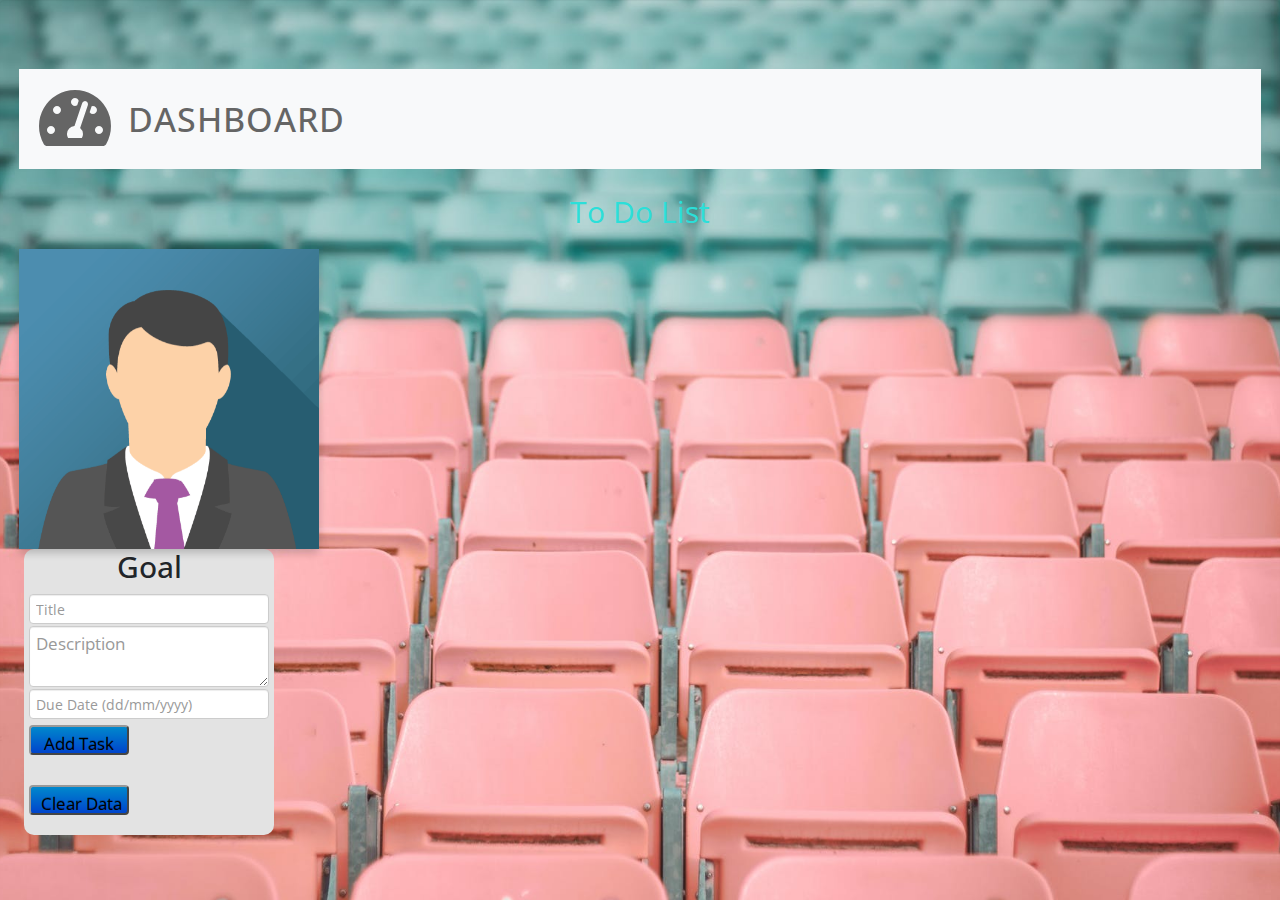
<file: Team.html>
<html>
<style>
body {
  font-family: Arial, Helvetica, sans-serif;
}

.flip-card {
  background-color: transparent;
  width: 300px;
  height: 300px;
  perspective: 1000px;
}

.flip-card-inner {
  position: relative;
  width: 100%;
  height: 100%;
  text-align: center;
  transition: transform 0.6s;
  transform-style: preserve-3d;
  box-shadow: 0 4px 8px 0 rgba(0,0,0,0.2);
}

.flip-card:hover .flip-card-inner {
  transform: rotateY(180deg);
}

.flip-card-front, .flip-card-back {
  position: absolute;
  width: 100%;
  height: 100%;
  backface-visibility: hidden;
}

.flip-card-front {
  background-color: #bbb;
  color: black;
  z-index: 2;
}

.flip-card-back {
  background-color: #2980b9;
  color: white;
  transform: rotateY(180deg);
  z-index: 1;
}
</style>
    <head>
        <meta charset="UTF-8">
         <meta name="viewport" content="width=device-width, initial-scale=1.0">
    <meta http-equiv="X-UA-Compatible" content="ie=edge">
        <title>To Do List</title>

        <link rel="stylesheet" href="lib/Bootstrap/bootstrap.min.css" />
        <link rel="stylesheet" href="lib/jQuery/jquery.ui.min.css" />
        <link rel="stylesheet" href="assets/todo.css" />
        <link rel="stylesheet" href="https://fonts.googleapis.com/css?family=Open+Sans:300,400,600">
    <!-- https://fonts.google.com/specimen/Open+Sans -->
    <link rel="stylesheet" href="css/fontawesome.min.css">
    <!-- https://fontawesome.com/ -->
    
    
    <link rel="stylesheet" href="css/bootstrap.min.css">
    <!-- https://getbootstrap.com/ -->
    <link rel="stylesheet" href="css/tooplate.css">

    </head>

    <body class="well">
        <div class="row">
            <div class="col-12">
                <nav class="navbar navbar-expand-xl navbar-light bg-light">
                    <a class="navbar-brand" href="index.html">
                        <i class="fas fa-3x fa-tachometer-alt tm-site-icon"></i>
                        <h1 class="tm-site-title mb-0">Dashboard</h1>
                    </a>
                    <button class="navbar-toggler ml-auto mr-0" type="button" data-toggle="collapse" data-target="#navbarSupportedContent" aria-controls="navbarSupportedContent"
                        aria-expanded="false" aria-label="Toggle navigation">
                        <span class="navbar-toggler-icon"></span>
                    </button>

                    <div class="collapse navbar-collapse" id="navbarSupportedContent">
                        <ul class="navbar-nav mx-auto">
                            <li class="nav-item">
                                <a class="nav-link" href="index.html">Dashboard
                                    <span class="sr-only">(current)</span>
                                </a>
                            </li>
                            <li class="nav-item dropdown">
                                <a class="nav-link dropdown-toggle" href="index.html" id="navbarDropdown" role="button" data-toggle="dropdown" aria-haspopup="true"
                                    aria-expanded="false">
                                    Reports
                                </a>
                                <div class="dropdown-menu" aria-labelledby="navbarDropdown">
                                    <a class="dropdown-item" href="#">Daily Report</a>
                                    <a class="dropdown-item" href="#">Weekly Report</a>
                                    <a class="dropdown-item" href="index.html">Yearly Report</a>
                                </div>
                            </li>
                            <li class="nav-item">
                                <a class="nav-link" href="Tasks.html">Tasks</a>
                            </li>

                            <li class="nav-item active">
                                <a class="nav-link" href="#">Accounts</a>
                            </li>
                            <li class="nav-item dropdown">
                                <a class="nav-link dropdown-toggle" href="#" id="navbarDropdown" role="button" data-toggle="dropdown" aria-haspopup="true"
                                    aria-expanded="false">
                                    Settings
                                </a>
                                <div class="dropdown-menu" aria-labelledby="navbarDropdown">
                                    <a class="dropdown-item" href="#">Profile</a>
                                    <a class="dropdown-item" href="#">Billing</a>
                                    <a class="dropdown-item" href="#">Customize</a>
                                </div>
                            </li>
                        </ul>
                        <ul class="navbar-nav">
                            <li class="nav-item">
                                <a class="nav-link d-flex" href="login.html">
                                    <i class="far fa-user mr-2 tm-logout-icon"></i>
                                    <span>Logout</span>
                                </a>
                            </li>
                        </ul>
                    </div>
                </nav>
            </div>
        </div>
        <div id="container">

            <div id="header"> To Do List </div>

            <div class="flip-card">
  <div class="flip-card-inner">
    <div class="flip-card-front">
      <img src="img/img_avatar.png" alt="Avatar" style="width:300px;height:300px;">
    </div>
    <div class="flip-card-back" id="pending" style="color:black;">
      <h1>John Doe</h1> 
      
    </div>
  </div>
</div>

           

           

            <div class="task-list">
                <h3>Goal</h3>
                <form id="todo-form">
                    <input type="text" placeholder="Title" />
                    <textarea placeholder="Description"></textarea>
                    <input type="text" id="datepicker" placeholder="Due Date (dd/mm/yyyy)" />
                    <input type="button" class="btns btn-primary" value="Add Task" onclick="todo.add();" />
                </form>

                <input type="button" class="btns btn-primary" value="Clear Data" onclick="todo.clear();" />

                <div id="delete-div">
                    Drag Here to Delete
                </div>
            </div>

            <div style="clear:both;"></div>
	          <script type="text/javascript" src="lib/jQuery/jquery.min.js"></script>
            <script type="text/javascript" src="lib/Bootstrap/bootstrap.min.js"></script>
            <script type="text/javascript" src="lib/jQuery/jquery.ui.min.js"></script>
            <script type="text/javascript" src="assets/todo.js"></script>

            <script type="text/javascript">
                $( "#datepicker" ).datepicker();
                $( "#datepicker" ).datepicker("option", "dateFormat", "dd/mm/yy");

                $(".task-container").droppable();
                $(".todo-task").draggable({ revert: "valid", revertDuration:200 });
                todo.init();
            </script>

        </div>
    </body>
</html>
</file>
<file: css/tooplate.css>
/*

Template 2108 Dashboard

http://www.tooplate.com/view/2108-dashboard
	

COLOR CODES

  Dark Gray: #656565
  Light Gray: #E6E6E6
  Blue: #0062BB
  
*/

html {
  font-size: 17px;
}

body {
  font-family: "Open Sans", Helvetica, Arial, sans-serif;
  overflow-x: hidden;
}

body {
  background-image: url(../img/pexels-photo-752036.jpeg);
  background-size: cover;
  background-repeat: no-repeat;
  background-position: center;
  background-attachment: fixed;
  padding-left: 50px;
  padding-right: 50px;
}

.bg02 {
	background-image: url(../img/pexels-photo-1037997.jpeg);
}

.bg03 {
	background-image: url(../img/dash-bg-01.jpeg);
}

a {
  transition: all 0.3s ease;
}
a:hover,
a:focus {
  text-decoration: none;
}

.navbar-brand {
  display: flex;
  align-items: center;
}

.tm-site-icon {
  color: #656565;
}

.tm-site-title {
  display: inline-block;
  text-transform: uppercase;
  font-size: 2rem;
  margin-left: 1rem;
  color: #656565;
  letter-spacing: 1px;
}

.navbar {
  height: 100px;
  padding-left: 20px;
  padding-right: 20px;
  margin-top: 50px;
}

.tm-logout-icon {
  font-size: 1.5em;
}

.tm-bg-black {
  background-color: rgba(0, 0, 0, 0.5);
}

.tm-mt-big {
  margin-top: 70px;
}

.tm-mt-small {
  margin-top: 20px;
}

.tm-block {
  padding: 50px 45px;
}

.tm-block-title {
  font-size: 1.4rem;
  color: #333;
  margin-bottom: 30px;
}

.navbar-light .navbar-nav .nav-link {
  color: #656565;
}

.navbar-light .navbar-nav .nav-link,
.dropdown-item {
  padding: 15px 20px;
}

.navbar-light .navbar-nav .active > .nav-link,
.navbar-light .navbar-nav .nav-link.active,
.navbar-light .navbar-nav .nav-link.show,
.navbar-light .navbar-nav .show > .nav-link,
.navbar-light .navbar-nav a:hover {
  background-color: #e6e6e6;
}

.nav-item {
  margin-right: 30px;
}

.nav-item:last-child {
  margin-right: 0;
}

.tm-content-row {
  justify-content: space-between;
  margin-left: -20px;
  margin-right: -20px; /* To offset col padding */
}

.tm-col {
  padding-left: 20px;
  padding-right: 20px;
  margin-bottom: 50px;
}

.tm-col-big {
  width: 39%;
}

.tm-col-small {
  width: 21.95%;
}

.tm-link-black {
  color: black;
}

.tm-link-black:hover,
.tm-link-black:focus {
  color: #0266c4;
}

ol {
  margin-bottom: 0;
}

.tm-list-group {
  counter-reset: myOrderedListItemsCounter;
  padding-left: 0;
}

.tm-list-group > li {
  list-style-type: none;
  position: relative;
  cursor: pointer;
  transition: all 0.3s ease;
  padding: 8px;
}

.tm-list-group-pad-big > li {
  padding: 20px;
}

.tm-list-group > li:hover {
  color: #0266c4;
}

.tm-list-group-alternate-color > li:nth-child(odd) {
  background-color: #e6e6e6;
}

.tm-list-group > li:before {
  counter-increment: myOrderedListItemsCounter;
  content: counter(myOrderedListItemsCounter) ".";
  margin-right: 0.5em;
}

.tm-list {
  padding-left: 30px;
}

.tm-list > li {
  margin-bottom: 20px;
}

.form-control {
  margin-bottom: 23px;
  padding: 19px 18px;
  border-radius: 0;
  height: 50px;
}

label {
  margin-bottom: 18px;
}

.btn {
  border-radius: 0;
  padding: 13px 28px;
  transition: all 0.2s ease;
  max-width: 100%;
}
.btns{padding:4px 10px 4px;
  font-weight:normal;
  -webkit-border-radius:4px;
  -moz-border-radius:4px;
  border-radius:4px}
  
.btn-small {
  padding: 10px 24px;
}

.btn-primary {
  background-color: transparent;
  color: black;
  border-color: #999999;
}

.btn-primary:hover,
.btn-primary:active,
.btn-primary:not(:disabled):not(.disabled).active,
.btn-primary:not(:disabled):not(.disabled):active,
.show > .btn-primary.dropdown-toggle {
  color: black;
  background-color: #cdd4da;
  border-color: #999999;
}

.btn-danger {
  color: #9f1321;
  background-color: transparent;
  border-color: #9f1321;
}

.btn-danger:hover {
  color: #9f1321;
  background-color: rgba(159, 19, 32, 0.27);
  border-color: #9f1321;
}

.custom-file-input {
  cursor: pointer;
}

.custom-file-label {
  border-radius: 0;
}

.tm-btn-right {
  text-align: right;
}

.table td,
.table th {
  padding: 20px 24px;
}

.table-hover tbody tr:hover {
  background-color: white;
  color: #3aabd0;
}

.tm-bg-gray {
  background-color: rgba(0, 0, 0, 0.05);
}

.tm-table-striped-even.table-striped tbody tr:nth-of-type(even) {
  background-color: rgba(0, 0, 0, 0.05);
}

.tm-table-striped-even.table-striped tbody tr:nth-of-type(odd) {
  background-color: white;
}

.tm-table-mt {
  margin-top: 66px;
}

.page-item:first-child .page-link {
  border-top-left-radius: 0;
  border-bottom-left-radius: 0;
}

.page-item:last-child .page-link {
  border-top-right-radius: 0;
  border-bottom-right-radius: 0;
}

.page-link,
.tm-dots {
  padding: 12px 18px;
}

.page-link,
.page-link:hover {
  color: black;
}

.page-item {
  margin-right: 18px;
}

.page-item:last-child {
  margin-right: 0;
}

.page-item.active .page-link {
  background-color: #e9ecef;
  border-color: #dee2e6;
  color: black;
}

.tm-pagination {
  justify-content: flex-end;
}

.tm-pagination-label {
  padding-bottom: 15px;
  padding-right: 15px;
  display: inline-block;
}

.tm-table-actions-row {
  display: flex;
  justify-content: space-between;
}

.tm-table-actions-col-right {
  text-align: right;
}

input[type="checkbox"] {
  cursor: pointer;
  -webkit-appearance: none;
  appearance: none;
  border: 1px solid black;
  box-sizing: border-box;
  position: relative;
  box-sizing: content-box;
  width: 24px;
  height: 24px;
  transition: all 0.1s linear;
}
input[type="checkbox"]:checked {
  background-color: #9f1321;
}
input[type="checkbox"]:focus {
  outline: 0 none;
  box-shadow: none;
}

.tm-trash-icon {
  color: #6e6c6c;
  cursor: pointer;
}

.tm-trash-icon:hover {
  color: #9f1321;
}

.tm-trash-icon-cell {
  width: 15px;
}

footer {
  margin-bottom: 35px;
}

.custom-select {
  height: 50px;
  border-radius: 0;
}

.tm-product-img-dummy {
  max-width: 100%;
  width: 240px;
  height: 240px;
  border: 1px solid #cccccc;
  display: flex;
  align-items: center;
  justify-content: center;
  color: #c8c8c8;
}

.tm-login-col {
  max-width: 600px;
}

@media (min-width: 992px) {
  .navbar-expand-lg .navbar-nav .nav-link {
    padding: 15px 20px;
  }
}

@media (min-width: 1200px) {
  .container {
    max-width: 1630px;
  }
}

@media (max-width: 1275px) and (min-width: 1200px) {
  .nav-item {
    margin-right: 15px;
  }
}

@media (max-width: 1350px) and (min-width: 1200px) {
  .tm-table-actions-row {
    display: block;
  }
  .tm-table-actions-col-right {
    margin-top: 30px;
  }
}

@media (max-width: 1350px) {
  .nav-item {
    margin-right: 1px;
  }
}

@media (max-width: 1199px) {
  .tm-col-big,
  .tm-col-small {
    width: 49.65%;
  }

  .navbar-collapse {
    background: white;
    padding: 15px;
    box-shadow: rgba(108, 117, 125, 0.27) 0px 1px 1px 0px;
    position: absolute;
    top: 77px;
    right: 20px;
    width: 245px;
    z-index: 1000;
  }

  .navbar-nav .nav-link {
    padding-right: 15px;
    padding-left: 15px;
  }

  .nav-item {
    margin-right: 0;
  }
}

@media (max-width: 991px) {
  .tm-col-big,
  .tm-col-small {
    width: 100%;
    min-height: 383px;
    height: auto;
  }
  .tm-block {
    padding: 30px;
  }

  .tm-table-actions-row {
    display: block;
  }

  .tm-table-actions-col-right {
    text-align: left;
    margin-top: 30px;
  }

  .tm-edit-product-row {
    flex-direction: column-reverse;
  }
}

@media (max-width: 633px) {
  .pagination {
    flex-wrap: wrap;
  }

  .tm-pagination {
    justify-content: flex-start;
  }

  .tm-pagination-label {
    display: inline-block;
    margin-right: 0;
  }

  .page-item {
    margin-top: 10px;
  }
}

@media (max-width: 574px) {
  .navbar-collapse {
    top: 70px;
  }

  .tm-btn-right {
    text-align: left;
    margin-top: 20px;
  }

  .navbar {
    margin-top: 30px;
    height: auto;
  }

  body {
    padding-left: 15px;
    padding-right: 15px;
  }

  .tm-site-title {
    font-size: 1.4rem;
    margin-left: 7px;
  }

  .tm-site-icon {
    font-size: 2em;
  }
}

@media (max-width: 480px) {
  .tm-mt-big {
    margin-top: 45px;
  }
}

@media (max-width: 424px) {
  .navbar-collapse {
    top: 107px;
  }
}
</file>
<file: assets/todo.css>
#2BDFD9/* nanoscrollbar */
.nano .pane   { background: #888; }
.nano .slider { background: #111; }

body {
    /* Override bootstrap properties */
    background-color: black !important;
    border: 0 !important;
}

#container1{
    margin: 0 auto;
    width: 1060px;
    min-height: 100%;
    background-color: transparent;
    border: 0;
}

#header{
    font-size: 30px;
    text-align: center;
    margin-bottom: 15px;
    color: #2BDFD9;
}

.task-list{
    width: 250px;
    float: left;
    margin: 0 5px;
    background-color: #e3e3e3;
    min-height: 240px;
    border-radius: 10px;
    padding-bottom: 15px;
}

.task-list input, .task-list textarea{
    width: 240px;
    margin: 1px 5px;
}

.task-list input{
    height: 30px;
}

.todo-task{
    border-radius: 5px;
    background-color: #fff;
    width: 230px;
    margin: 5px;
    padding: 5px;
}

.task-list input[type="button"]{
    width: 100px;
    margin: 5px;

}

.todo-task > .task-header{
    font-weight: bold;
}

.todo-task > .task-date{
    font-size: small;
    font-style: italic;
}

.todo-task > .task-description{
    font-size: smaller;
}

h3{
    text-align: center;

}

#delete-div{
    display: none;
    background-color: #fff;
    border: 3px dotted #000;
    margin: 10px;
    height: 75px;
    line-height: 75px;
    text-align: center;
}
</file>
